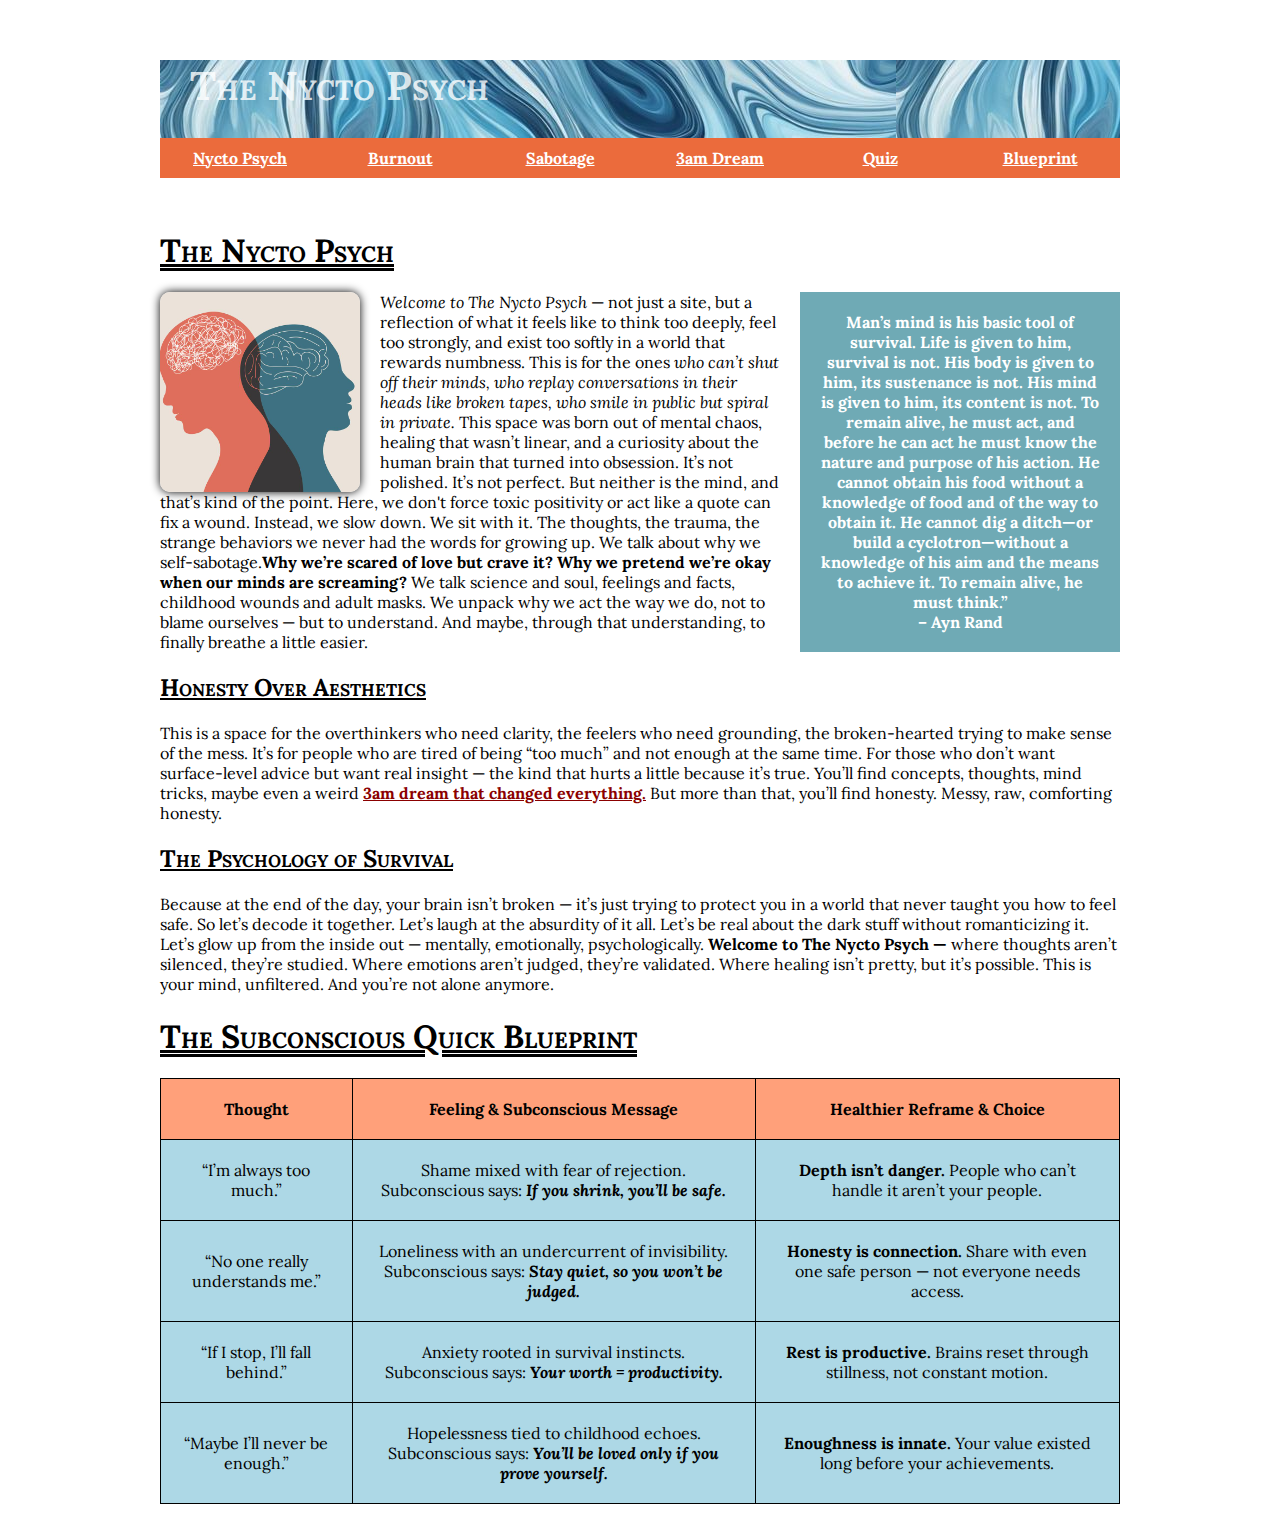
<file: index.html>
<!DOCTYPE html>
<head>
    <meta charset="utf-8">
    <title>The Nycto Psych</title>
    <link href="https://fonts.googleapis.com/css2?family=Lora&display=swap" rel="stylesheet">

    <link href="style.css" rel="stylesheet" type="text/css">
    <style>
        a {
            color: darkred;
            font-weight: 700;
        }
        
    </style>

</head>
<body>
    <header>
        <h1>The Nycto Psych</h1>
    <nav>
        <ul>
            <li> <a href="index.html">Nycto Psych</a></li>
            <li> <a href="burnout.html">Burnout</a></li>
            <li><a href="sabotage.html">Sabotage</a></li>
            <li> <a href="3am.html">3am Dream</a></li>
            <li> <a href="quiz.html">Quiz</a></li>
            <li> <a href="blueprint.html">Blueprint</a></li>
        </ul>
    </nav>
    </header>
    <h1>The Nycto Psych</h1>
    <section>
        <img class="photo-left" src="55cKM0Vs.jpg" width="200">
         <aside>
    Man’s mind is his basic tool of survival. Life is given to him, 
    survival is not. His body is given to him, its sustenance is not.
     His mind is given to him, its content is not. To remain alive, he must act,
      and before he can act he must know the nature and purpose of his action. 
      He cannot obtain his food without a knowledge of food and of the way to obtain it.
       He cannot dig a ditch—or build a cyclotron—without
     a knowledge of his aim and the means to achieve it. 
     To remain alive, he must think.”<br> – Ayn Rand
</aside>
   <p><i>Welcome to The Nycto Psych</i> — not just a site, but a reflection of what it feels 
    like to think
too deeply, feel too strongly, and exist too softly in a world that rewards numbness.
 This is for the ones <i>who can’t shut off their minds, who replay conversations in their
 heads like broken tapes, who smile in public but spiral in private.</i> This space was born out of
   mental chaos, healing that wasn’t linear, and a curiosity about the human brain that turned
    into obsession. It’s not polished. It’s not perfect. But neither is the mind, and that’s kind 
    of the point. Here, we don't force toxic positivity or act like a quote can fix a wound. 
    Instead, we slow down. We sit with it. The thoughts, the trauma, the strange behaviors we 
 never had the words for growing up. We talk about why we self-sabotage.<strong>Why we’re scared of 
     love but crave it? Why we pretend we’re okay when our minds are screaming?</strong> 
      We talk science and soul, feelings and facts, childhood 
      wounds and adult masks. We unpack why we act the
      way we do, not to blame ourselves — but to understand. And maybe, through that
     understanding, to finally breathe a little easier.</p> 
    
    </section>
<section>
    <h2>Honesty Over Aesthetics</h2>
<p>This is a space for the overthinkers who need clarity, the feelers who need grounding,
 the broken-hearted trying to make sense of the mess. It’s for people who are tired of being 
 “too much” and not enough at the same time. For those who don’t want surface-level advice but
  want real insight — the kind that hurts a little because it’s true. You’ll find concepts,
    
   thoughts, mind tricks, maybe even a weird  <a href="3am.html"> 3am
    dream that changed everything.</a>
    But more than that, you’ll find honesty. Messy, raw, comforting honesty.</p> 
</section>

<section>
    <h2>The Psychology of Survival</h2>
<p>Because at the end of the day, your brain isn’t broken — it’s just trying to protect you in a
 world that never taught you how to feel safe. So let’s decode it together. Let’s laugh at the
  absurdity of it all. Let’s be real about the dark stuff without romanticizing it. Let’s glow up
   from the inside out — mentally, emotionally, psychologically. <b>Welcome to The Nycto Psych —</b> 
   where thoughts aren’t silenced, they’re studied. Where emotions aren’t judged,
    they’re validated. Where healing isn’t pretty, but it’s possible. This is your mind,
     unfiltered. And you’re not alone anymore.</p> 
</section>
<secion>
    <table>
<h1>The Subconscious Quick Blueprint</h1>

<thead>
<tr>
    <td>Thought</td>
    <td>Feeling & Subconscious Message</td>
    <td>Healthier Reframe & Choice</td>
</tr>
</thead>

<tbody>
    <tr>
        <td>“I’m always too much.”</td>
        <td>Shame mixed with fear of rejection. 
            Subconscious says:<i><b> If you shrink, you’ll be safe.</i></b></td>
            <td><strong>Depth isn’t danger. </strong>
                People who can’t handle it aren’t your people.</td>
    </tr>

    <tr>
        <td>“No one really understands me.”</td>
        <td>Loneliness with an undercurrent of
             invisibility. Subconscious says:<i> <b>Stay quiet, so you won’t be judged.</i></b></td>
        <td><b>Honesty is connection.</b> Share with even one safe person — 
     not everyone needs access.</td>
    </tr>

    <tr>
        <td>“If I stop, I’ll fall behind.”</td>
        <td>Anxiety rooted in survival instincts.
             Subconscious says:<i><b> Your worth = productivity.</i></b></td>
             <td><b>Rest is productive.</b> Brains reset through stillness, not constant motion.</td>
    </tr>
    <tr>
        <td>“Maybe I’ll never be enough.”</td>
        <td>Hopelessness tied to childhood echoes.
             Subconscious says:<i> <b>You’ll be loved only if you prove yourself.</i></b></td>
             <td><strong>Enoughness is innate.</strong> Your value existed long before your achievements.</td>
    </tr>
</tbody>
    </table>
</secion>
</body>
</html>
</file>
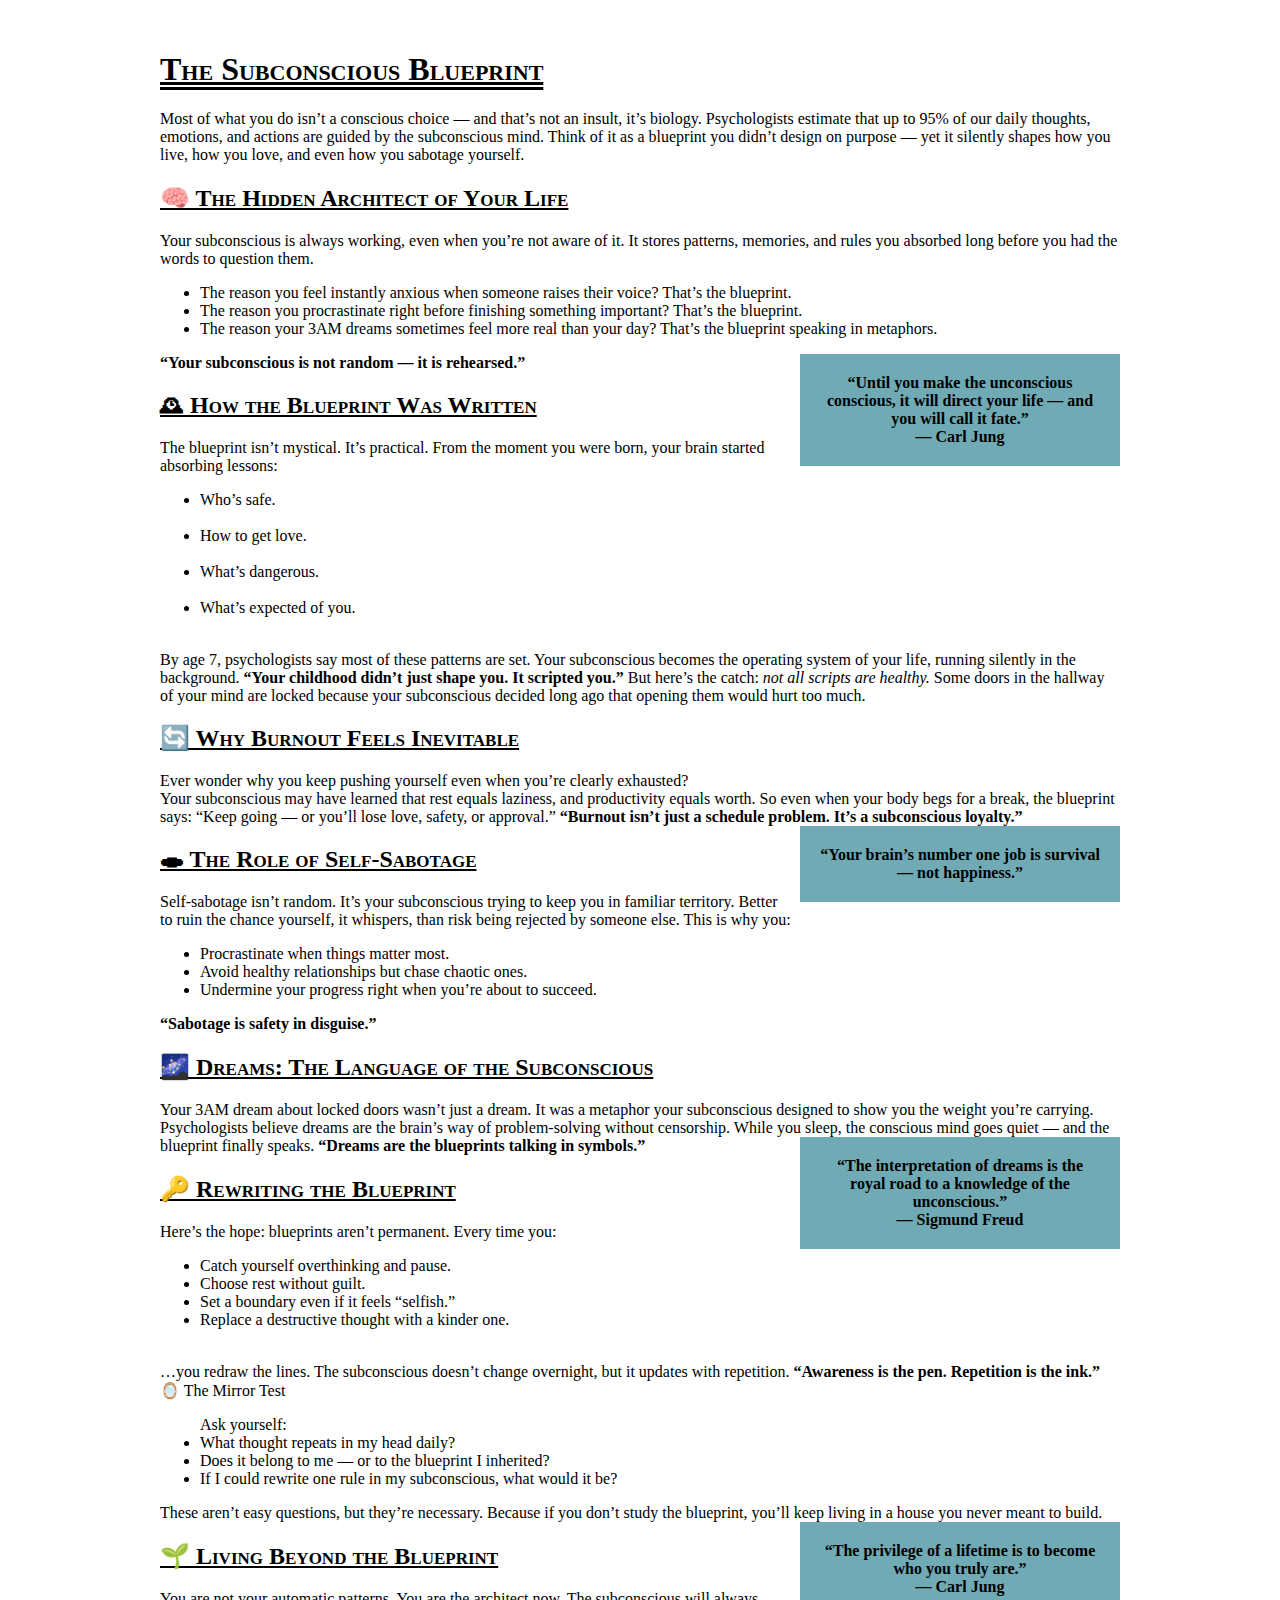
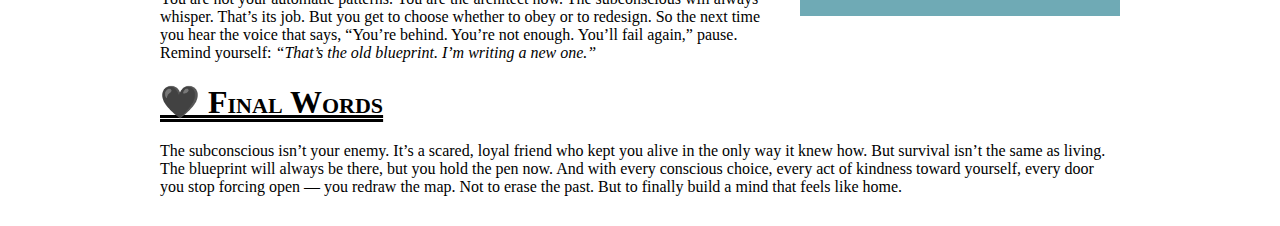
<file: blueprint.html>
<!DOCTYPE html>
<head>
    <title>The Subconsious Blueprint</title>
    <style>
        body {
  font-family: 'Lora', serif;
  padding: 30px;
  margin: 0 auto;
  width: 960px;
}
aside {
            width: 280px;
            float: right;
            background-color: rgba(22, 118, 135, 0.621);
            color: black;
            font-weight: bold;
            text-align: center;
            padding: 20px;
            margin-left: 20px;
        }
        h1{
            
            font-variant: small-caps;
        text-decoration: double underline;
             }
             h2 {
                font-variant: small-caps;
                text-decoration: underline;
             }
    </style>
</head>
<body>
    <h1>The Subconscious Blueprint</h1>

<p>Most of what you do isn’t a conscious choice — and that’s not an insult, it’s biology.
Psychologists estimate that up to 95% of our daily thoughts, emotions, and actions
 are guided by the subconscious mind.

Think of it as a blueprint you didn’t design on purpose — yet it silently shapes how you live, how you love,
 and even how you sabotage yourself.</p>
<h2>🧠 The Hidden Architect of Your Life</h2>

Your subconscious is always working, even when you’re not aware of it.
It stores patterns, memories, and rules you absorbed long before you had the words to question them.
<ul>
    <li>The reason you feel instantly anxious when someone raises their voice? That’s the blueprint.</li>

    <li>The reason you procrastinate right before finishing something important? That’s the blueprint.</li>

   <li> The reason your 3AM dreams sometimes feel more real than your day? That’s the blueprint speaking in metaphors.</li></p>
   </ul>

<strong> “Your subconscious is not random — it is rehearsed.”</strong>
<aside> “Until you make the unconscious conscious, it will direct your life — and you
     will call it fate.” <br>— Carl Jung </aside>
<h2>🕰 How the Blueprint Was Written</h2>

The blueprint isn’t mystical. It’s practical.
From the moment you were born, your brain started absorbing lessons:
<ul>
    <li>Who’s safe.</li><br>

   <li> How to get love.</li><br>

    <li>What’s dangerous.</li><br>

    <li>What’s expected of you.</li><br>
    </ul>

By age 7, psychologists say most of these patterns are set. Your subconscious becomes the operating system of your life, running silently in the background.

<b> “Your childhood didn’t just shape you. It scripted you.”</b>
But here’s the catch:<i> not all scripts are healthy.</i>
Some doors in the hallway of your mind are locked because your subconscious decided long ago that opening them would hurt too much.
<h2>🔄 Why Burnout Feels Inevitable</h2>

Ever wonder why you keep pushing yourself even when you’re clearly exhausted?<br>
Your subconscious may have learned that rest equals laziness, and productivity equals worth.

So even when your body begs for a break, the blueprint says: “Keep going — or you’ll
 lose love, safety, or approval.”

<b> “Burnout isn’t just a schedule problem. It’s a subconscious loyalty.”</b>
<aside> “Your brain’s number one job is survival — not happiness.” </aside>
<h2>🕳 The Role of Self-Sabotage</h2>

Self-sabotage isn’t random. It’s your subconscious trying to keep you in familiar territory.
Better to ruin the chance yourself, it whispers, than risk being rejected by someone else.

This is why you:
<ul>
    <li>Procrastinate when things matter most.</li>

<li> Avoid healthy relationships but chase chaotic ones.</li>

  <li>  Undermine your progress right when you’re about to succeed.</li>
</ul>
<b>“Sabotage is safety in disguise.”</b>
<h2>🌌 Dreams: The Language of the Subconscious</h2>

Your 3AM dream about locked doors wasn’t just a dream.
It was a metaphor your subconscious designed to show you the weight you’re carrying.<br>

Psychologists believe dreams are the brain’s way of problem-solving without censorship.
While you sleep, the conscious mind goes quiet — and the blueprint finally speaks.

<b> “Dreams are the blueprints talking in symbols.”</b>
<aside> “The interpretation of dreams is the royal road to a knowledge of the unconscious.”
    <br> — Sigmund Freud </aside>
<h2>🔑 Rewriting the Blueprint</h2>

Here’s the hope: blueprints aren’t permanent.

Every time you:
<ul>
   <li> Catch yourself overthinking and pause.</li>

   <li> Choose rest without guilt.</li>

    <li>Set a boundary even if it feels “selfish.”</li>

   <li> Replace a destructive thought with a kinder one.</li>
   </ul><br>

…you redraw the lines.
The subconscious doesn’t change overnight, but it updates with repetition.

<b> “Awareness is the pen. Repetition is the ink.”</b>
🪞 The Mirror Test
<ul>
Ask yourself:

   <li> What thought repeats in my head daily?</li>

   <li> Does it belong to me — or to the blueprint I inherited?</li>

   <li> If I could rewrite one rule in my subconscious, what would it be?</li>
</ul>
These aren’t easy questions, but they’re necessary.
Because if you don’t study the blueprint, you’ll keep living in a house you never meant to build.
<aside> “The privilege of a lifetime is to become who you truly are.”<br> — Carl Jung </aside>
<h2>🌱 Living Beyond the Blueprint</h2>

You are not your automatic patterns.
You are the architect now.

The subconscious will always whisper. That’s its job.
But you get to choose whether to obey or to redesign.

So the next time you hear the voice that says, “You’re behind.
 You’re not enough. You’ll fail again,”
pause.<br>
Remind yourself:

<i>“That’s the old blueprint. I’m writing a new one.”</i>
<h1>🖤 Final Words</h1>

The subconscious isn’t your enemy.
It’s a scared, loyal friend who kept you alive in the only way it knew how.
But survival isn’t the same as living.

The blueprint will always be there, but you hold the pen now.
And with every conscious choice, every act of kindness toward yourself,
 every door you stop forcing open —
you redraw the map.

Not to erase the past.
But to finally build a mind that feels like home.

</body>
</html>
</file>
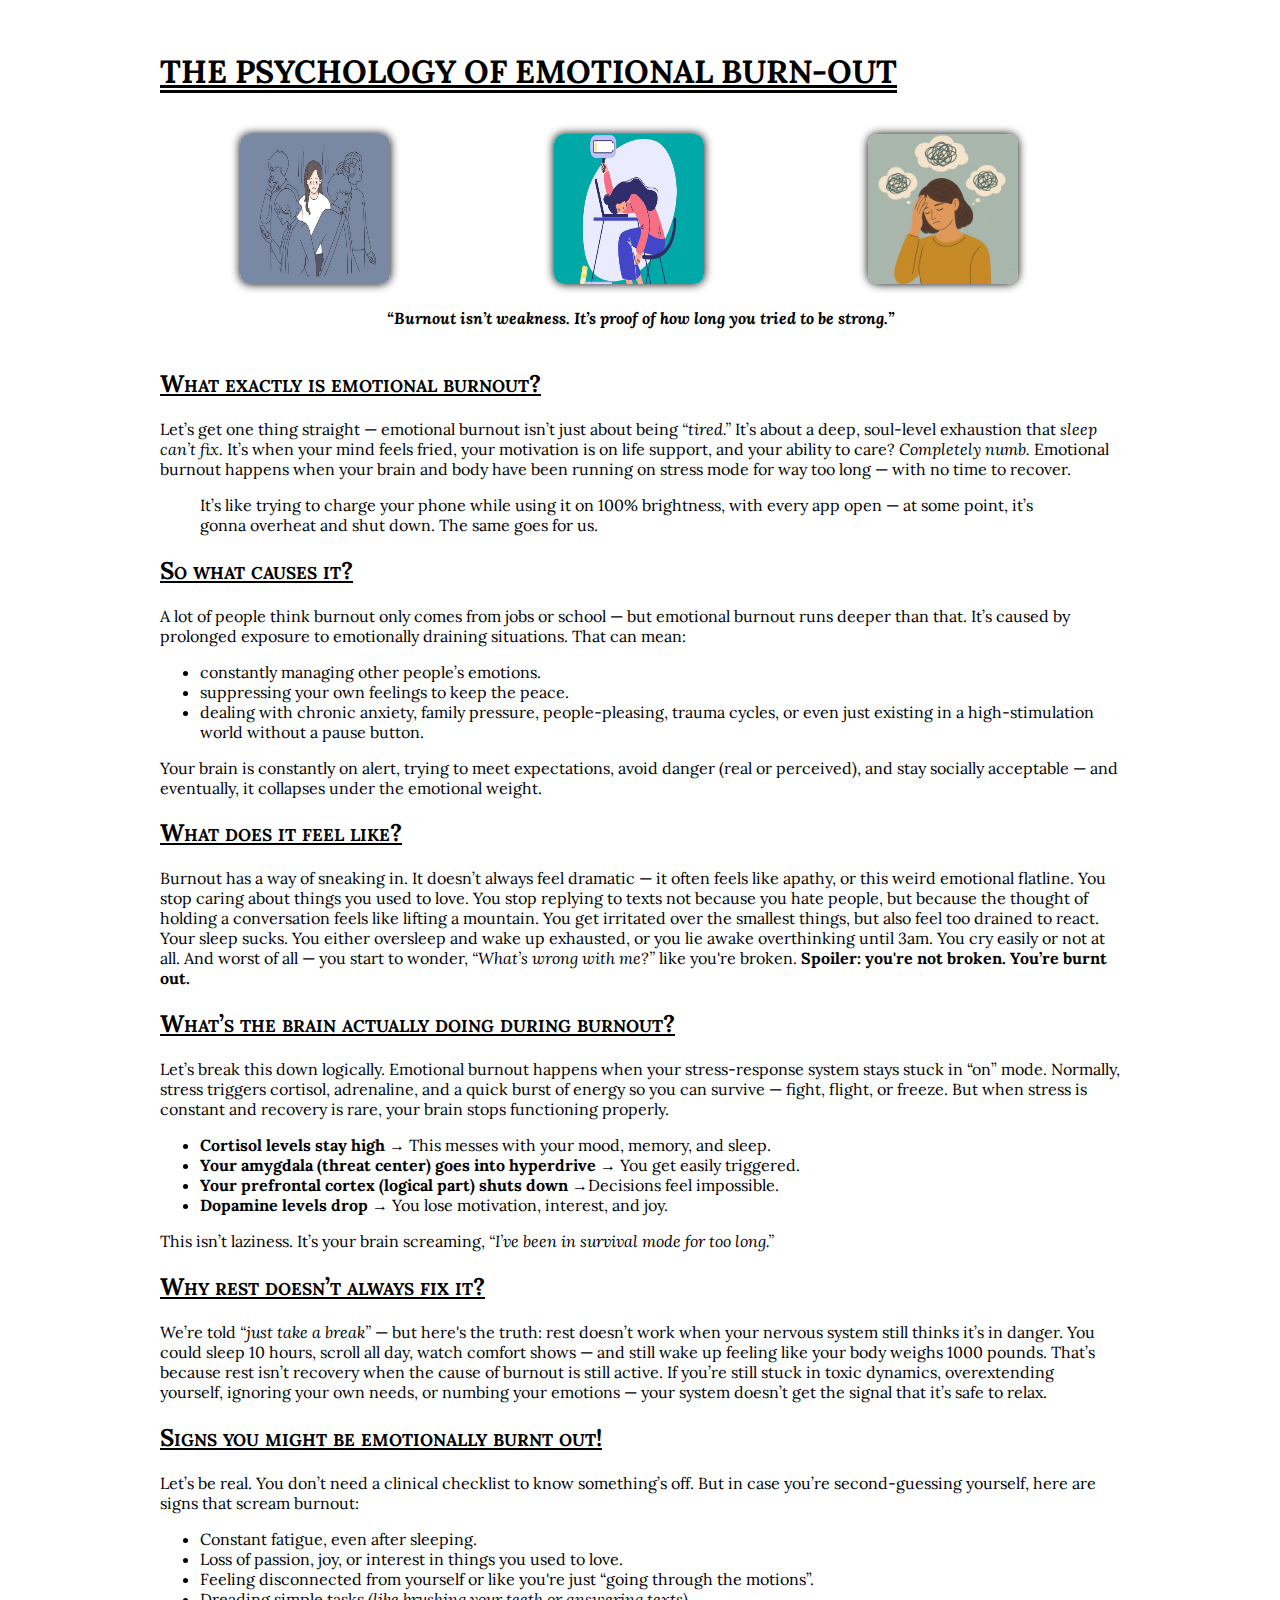
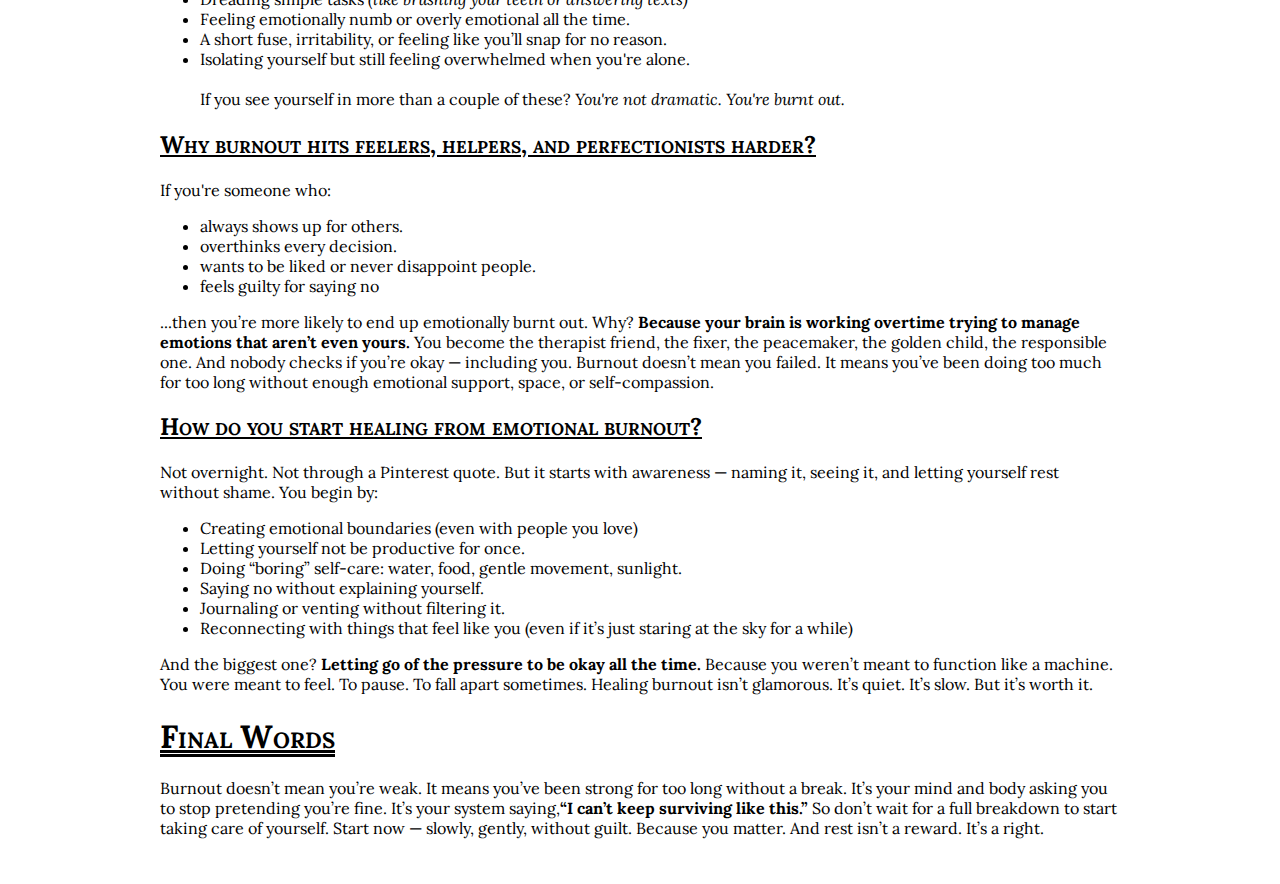
<file: burnout.html>
<!DOCTYPE html>
<html>
    <head>
        <title>The Psychology Of Emotional Burnout</title>
        <link href="https://fonts.googleapis.com/css2?family=Lora&display=swap" rel="stylesheet">

         <link href="style.css" rel="stylesheet" type="text/css">
        <style>
           
            img {
                border-radius: 10px;
                box-shadow: 0 0 10px;
                margin: 80px;
                margin-bottom: 0px;
                margin-top: 20px;
            
            }
            figcaption{
                padding: 20px;
                font-weight: bold;
            }
        </style>
    </head>
    <body>
        <h1>THE PSYCHOLOGY OF EMOTIONAL BURN-OUT</h1>
        <img src="burnout-1.jpg" width="150px" height="150px">
        <img src="burnout-2.jpg" width="150px" height="150px">
        <img src="burnout.jpg" width="150px" height="150px">
        <figcaption>“Burnout isn’t weakness. It’s proof of how long you tried to be strong.”</figcaption>
        <section>
        <h2>What exactly is emotional burnout?</h2>
        <p>Let’s get one thing straight — emotional burnout isn’t just about being <i>“tired.”</i>
         It’s about a deep, soul-level exhaustion that<i> sleep can’t fix.</i>
       It’s when your mind feels fried, your motivation is on life support, and your    
     ability to care?<i> Completely numb.</i> Emotional burnout happens when your brain 
      and body have been running on stress mode for way too long — with no time to recover.
    <blockquote> It’s like trying to charge your phone while using it on 100% brightness, with every
      app open — at some point, it’s gonna overheat and shut down. The same goes for us.</blockquote>
      </section>
    </p>
    <section>
    <h2>So what causes it?</h2>
    <p>A lot of people think burnout only comes from jobs or school — but emotional burnout 
        runs deeper than that. It’s caused by prolonged exposure to emotionally draining 
        situations. That can mean:
<ul>
    <li>constantly managing other people’s emotions.</li>

   <li> suppressing your own feelings to keep the peace.</li>

    <li>dealing with chronic anxiety, family pressure,
     people-pleasing, trauma cycles, or even just existing in a
      high-stimulation world without a pause button.</li>
</ul>

Your brain is constantly on alert, trying to meet expectations,
avoid danger (real or perceived), and stay socially acceptable —
 and eventually, it collapses under the emotional weight.</p>
</section>
<section>
    <h2>What does it feel like?</h2>
    <p>Burnout has a way of sneaking in. It doesn’t always feel dramatic — it often feels like
     apathy, or this weird emotional flatline. You stop caring about things you used to love.
    You stop replying to texts not because you hate people, but because the thought of
     holding a conversation feels like lifting a mountain. You get irritated over the 
     smallest things, but also feel too drained to react. Your sleep sucks. You either 
    oversleep and wake up exhausted, or you lie awake overthinking until 3am. You cry easily 
    or not at all. And worst of all — you start to wonder, 
    <i> “What’s wrong with me?”</i> like you're broken.<b> Spoiler: you're not broken. 
        You’re burnt out.</b></p>
</section>

<section>
    <h2>What’s the brain actually doing during burnout?</h2>
    <p>Let’s break this down logically. Emotional burnout happens when your stress-response
    system stays stuck in “on” mode. Normally, stress triggers cortisol, adrenaline, and 
    a quick burst of energy so you can survive — fight, flight, or
     freeze. But when stress is constant and recovery is rare, your brain stops 
     functioning properly.
    
    <ul>
<li><b>Cortisol levels stay high →</b> This messes with your mood, memory, and sleep.</li>
<li><b>Your amygdala (threat center) goes into hyperdrive → </b>You get easily triggered.</li>
<li><b>Your prefrontal cortex (logical part) shuts down →</b>Decisions feel impossible.</li>
<li><b>Dopamine levels drop → </b>You lose motivation, interest, and joy.</li>

    </ul>
    This isn’t laziness. It’s your brain screaming,<i> “I’ve been in survival mode for too long.”</i>
</p>
</section>

<section>
    <h2>Why rest doesn’t always fix it?</h2>
    <p>We’re told<i> “just take a break” </i>— but here's the truth: rest doesn’t work when your
     nervous system still thinks it’s in danger. You could sleep 10 hours, scroll all day,
      watch comfort shows — and still wake up feeling like your body weighs 1000 pounds.
      That’s because rest isn’t recovery when the cause of burnout is still active.
     If you’re still stuck in toxic dynamics, overextending yourself, ignoring your 
      own needs, or numbing your emotions — your system doesn’t get the signal that
     it’s safe to relax.
</p>
</section>

<section>
    <h2>Signs you might be emotionally burnt out!</h2>
    <p>Let’s be real. You don’t need a clinical checklist to know something’s
 off. But in case you’re second-guessing yourself, here are signs that scream burnout:
<ul>
    <li>Constant fatigue, even after sleeping.</li>
   <li> Loss of passion, joy, or interest in things you used to love.</li>

<li>Feeling disconnected from yourself or like you're just “going through the motions”.</li>

<li>Dreading simple tasks <i>(like brushing your teeth or answering texts)</i></li>

<li>Feeling emotionally numb or overly emotional all the time.</li>

<li>A short fuse, irritability, or feeling like you’ll snap for no reason.</li>

<li>Isolating yourself but still feeling overwhelmed when you're alone.</li>
<br>
If you see yourself in more than a couple of these?
<i> You're not dramatic. You're burnt out.</i>
</ul></p>
</section>

<SECTION>
    <h2>Why burnout hits feelers, helpers, and perfectionists harder?</h2>
    <p>If you're someone who:

        <ul>
            <li>always shows up for others.</li>
            <li>overthinks every decision.</li>
            <li>wants to be liked or never disappoint people.</li>
            <li>feels guilty for saying no</li>
        </ul>
        ...then you’re more likely to end up emotionally burnt out. Why?<b> Because
         your brain is working overtime trying to manage emotions that aren’t even yours.</b>
          You become the therapist friend, the fixer, the peacemaker, the golden child, the
         responsible one. And nobody checks if you’re okay — including you. Burnout doesn’t
         mean you failed. It means you’ve been
         doing too much for too long without enough emotional support, space, or self-compassion.
    </p>
</SECTION>

<section>
    <h2>How do you start healing from emotional burnout?</h2>
    <p>Not overnight. Not through a Pinterest quote. But it starts
    with awareness — naming it, seeing it, and letting yourself rest without shame.
     You begin by:</p>

     <ul>
        <li>Creating emotional boundaries (even with people you love)</li>
        <li>Letting yourself not be productive for once.</li>
        <li>Doing “boring” self-care: water, food, gentle movement, sunlight.</li>
        <li>Saying no without explaining yourself.</li>
        <li>Journaling or venting without filtering it.</li>
        <li>Reconnecting with things that feel like you
         (even if it’s just staring at the sky for a while)</li>
     </ul>
     And the biggest one? <b>Letting go of the pressure to be okay all the time.</b>
      Because you weren’t meant to function like a machine. You were meant to feel.
       To pause. To fall apart sometimes. Healing burnout isn’t glamorous.
        It’s quiet. It’s slow. But it’s worth it.
</section>

<section>
    <h1>Final Words</h1>
    <p>Burnout doesn’t mean you’re weak. It means you’ve been strong for too long without
  a break. It’s your mind and body asking you to stop pretending you’re fine.
     It’s your system saying,<b>“I can’t keep surviving like this.”</b>  So don’t wait for a
full breakdown to start taking care of yourself. Start now — slowly, gently,
   without guilt. Because you matter. And rest isn’t a reward. It’s a right.</p>
    </section>
 
    </body>
</html>
</file>
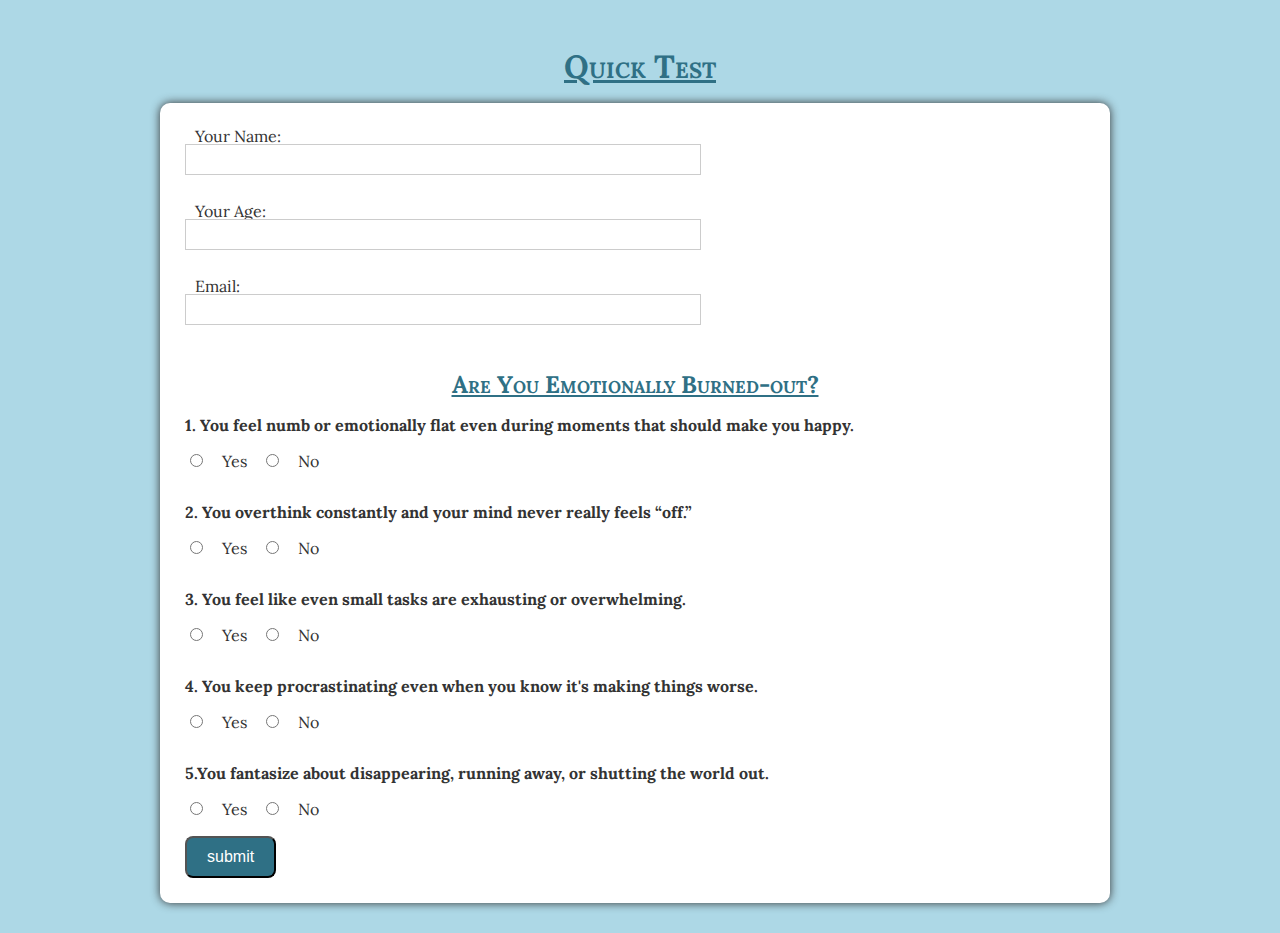
<file: quiz.html>
<!DOCTYPE html>
<html>
<head>
    <title>Quick Test</title>
    <link href="https://fonts.googleapis.com/css2?family=Lora&display=swap" rel="stylesheet">
     <link href="style.css" rel="stylesheet" type="text/css">
<style>
      body {
            background-color: lightblue;
            color: #333;
            padding: 30px;
            line-height: 1;
        }

        h1 {
            text-align: center;
            font-variant: small-caps;
            color: rgb(47, 112, 133);
            margin-bottom: 20px;
            text-decoration: underline;
        }

        form {
            max-width: 900px;
            background: #fff;
            padding: 25px;
            border-radius: 10px;
            box-shadow: 0px 0px 10px;
        }

        h2 {
            color:rgb(47, 112, 133); 
            text-align: center;
        }

        p {
            font-weight: bold;
        }

        input[type="text"], 
        input[type="number"] {
            width: 500px;
            padding: 7px;
            margin-bottom: 12px;
            border-radius: 5pxpx;
            border: 1px solid #ccc;
        }

        input[type="radio"] {
            margin: 5px;
        }

        label {
            padding: 10px;
        }

        input[type="submit"] {
            display: block;
            background: rgb(47, 112, 133);
            color: white;
            border-radius: 8px;
            padding: 10px 20px;
            cursor: pointer;
            font-size: 16px;
        }

        input[type="submit"]:hover {
            background: #322a5d;
        }
    </style>

</head>

<body>
    <h1>Quick Test</h1>
    <form>

        <label for="name">Your Name:</label><br>
        <input type="text" id="name" name="name"><br><BR>

         <label for="age">Your Age:</label><br>
         <input type="number" id="age" name="age"><br><Br>

            <label for="email">Email:</label><BR>
            <input type="text" id="email" name="email"><br><BR>

         <h2>Are You Emotionally Burned-out?</h2>

         <p>1. You feel numb or emotionally flat even during moments that should make you happy.</p>
         <input type="radio" id="q1-yes" name="q1" value="yes">
         <label for="q1-yes">Yes</label>
         <input type="radio" id="q1-no" name="q1" value="no">
         <label for="q1-no">No</label><br><br>

         <p>2. You overthink constantly and your mind never really feels “off.”</p>
         <input type="radio" id="q2-yes" name="q2" value="yes">
         <label for="q2-yes">Yes</label>
         <input type="radio" id="q2-no" name="q2" value="no">
         <label for="q2-no">No</label><br><BR>

          <p>3. You feel like even small tasks are exhausting or overwhelming.</p>
          <input type="radio" id="q3-yes" name="q3" value="yes">
          <label for="q3-yes">Yes</label>
          <input type="radio" id="q3-no" name="q3" value="no">
          <label for="q3-no">No</label><br><br>

          <p>4. You keep procrastinating even when you know it's making things worse.</p>
          <input type="radio" id="q4-yes" name="q4" value="yes">
          <label for="q4-yes">Yes</label>
          <input type="radio" id="q4-no" name="q4" value="no">
          <label for="q4-no">No</label><br><Br>

         <p>5.You fantasize about disappearing, running away, or shutting the world out.</p>
         <input type="radio" id="q5-yes" name="q5" value="yes">
         <label for="q5-yes">Yes</label>
         <input type="radio" id="q5-no" name="q5" value="no">
         <label for="q5-no">No</label> <br><br>

         <input type="submit" value="submit">
         </form>
         </body>
         </html>
</file>
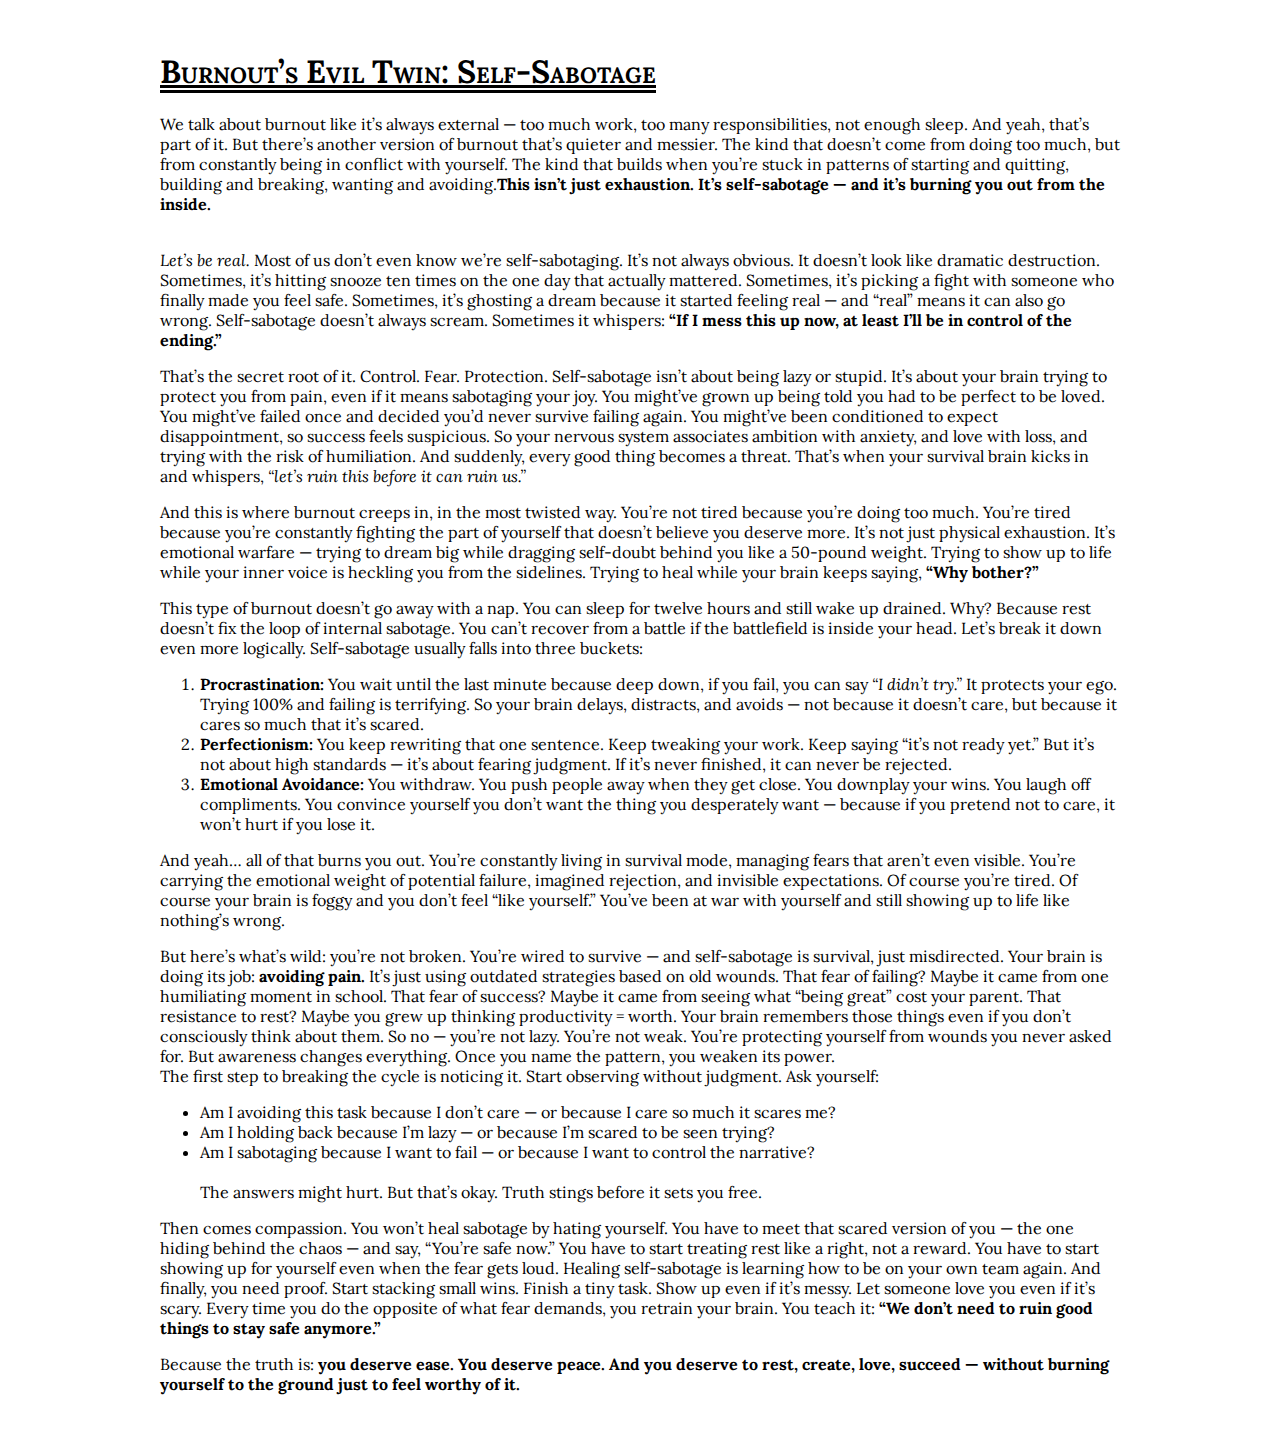
<file: sabotage.html>
<!DOCTYPE html>
<html>
    <head>
        <title>“Burnout’s Evil Twin: Self-Sabotage”</title>
        <link href="https://fonts.googleapis.com/css2?family=Lora&display=swap" rel="stylesheet">

         <link href="style.css" rel="stylesheet" type="text/css">
        
    </head>
    <body>
        <h1>Burnout’s Evil Twin: Self-Sabotage</h1>
        <p>We talk about burnout like it’s always external — too much work, too many
            responsibilities, not enough sleep. And yeah, that’s part of it. But there’s another
 version of burnout that’s quieter and messier. The kind that doesn’t come from doing too much,
  but from constantly being in conflict with yourself. The kind that builds when you’re stuck
   in patterns of starting and quitting, building and breaking, wanting 
and avoiding.<b>This isn’t just exhaustion. It’s self-sabotage — and it’s burning you out 
from the inside.</b><br><br></p>

<p><i>Let’s be real.</i> Most of us don’t even know we’re self-sabotaging.
 It’s not always obvious. It doesn’t look like dramatic destruction. Sometimes,
  it’s hitting snooze ten times on the one day that actually mattered. Sometimes,
   it’s picking a fight with someone who finally made you feel safe. Sometimes, it’s ghosting 
   a dream because it started feeling real — and “real” means it can also go wrong.
    Self-sabotage doesn’t always scream. Sometimes it whispers: <b>“If I mess this up now,
     at least I’ll be in control of the ending.”</b></p>

    <p> That’s the secret root of it. Control. Fear. Protection. Self-sabotage isn’t about 
     being lazy or stupid. It’s about your brain trying to protect you from pain, even if
      it means sabotaging your joy. You might’ve grown up being told you had to be perfect 
      to be loved. You might’ve failed once and decided you’d never survive failing again. 
      You might’ve been conditioned to expect disappointment, so success feels suspicious.
       So your nervous system associates ambition with anxiety, and love with loss, and
     trying with the risk of humiliation. And suddenly, every good thing becomes a threat.
      That’s when your survival brain kicks in and whispers, 
     <i>“let’s ruin this before it can ruin us.”</i></p>

     <p>And this is where burnout creeps in, in the most twisted way. You’re not tired because 
        you’re doing too much. You’re tired because you’re constantly fighting the part of 
        yourself that doesn’t believe you deserve more. It’s not just physical exhaustion. 
        It’s emotional warfare — trying to dream big while dragging self-doubt behind you 
        like a 50-pound weight. Trying to show up to life while your inner voice
         is heckling you from the sidelines. Trying to heal while your brain keeps saying,
         <b> “Why bother?”</b></p>

         <p>This type of burnout doesn’t go away with a nap.
             You can sleep for twelve hours and still wake up drained. 
             Why? Because rest doesn’t fix the loop of internal sabotage. 
             You can’t recover from a battle if the battlefield is inside your head.

Let’s break it down even more logically. Self-sabotage usually falls into three buckets:

<ol>
   <li><b> Procrastination:</b>
You wait until the last minute because deep down, if you fail,
 you can say <i>“I didn’t try.”</i> It protects your ego.
  Trying 100% and failing is terrifying. So your brain delays, distracts,
 and avoids — not because it doesn’t care, but because it cares so much that it’s scared.</li>

 <li><b>Perfectionism:</b>
You keep rewriting that one sentence. Keep tweaking your work.
 Keep saying “it’s not ready yet.” But it’s not about high 
standards — it’s about fearing judgment. If it’s never finished,
 it can never be rejected.</li>

 <li><b> Emotional Avoidance:</b>
You withdraw. You push people away when they get close. 
You downplay your wins. You laugh off compliments. 
You convince yourself you don’t want the thing you desperately want
 — because if you pretend not to care, it won’t hurt if you lose it.</li>
</ol></p>

<p>And yeah… all of that burns you out. You’re constantly living in survival mode, 
    managing fears that aren’t even visible. You’re carrying the emotional weight of 
    potential failure, imagined rejection, and invisible expectations. Of course you’re
     tired. Of course your brain is foggy and you don’t feel “like
     yourself.” You’ve been at war with yourself and still showing up to life 
     like nothing’s wrong.</p>
     <p>But here’s what’s wild: you’re not broken. You’re wired to survive — and self-sabotage
         is survival, just misdirected. Your brain is doing its job:
          <b>avoiding pain.</b> It’s just using outdated strategies based on old wounds.
           That fear of failing? Maybe it came from one humiliating moment in school. 
           That fear of success? Maybe it came from seeing what “being great” cost your parent.
            That resistance to rest? Maybe you grew up thinking productivity = worth. Your brain 
            remembers those things even if you don’t consciously think about them.

So no — you’re not lazy. You’re not weak.
 You’re protecting yourself from wounds you never asked for.
  But awareness changes everything. Once you name the pattern, you weaken its power.
  <br>
  The first step to breaking the cycle is noticing it. 
  Start observing without judgment. Ask yourself:

  <ul>
    <li>Am I avoiding this task because I don’t care — or because I care so much it scares me?</li>
    <li>Am I holding back because I’m lazy — or because I’m scared to be seen trying?</li>
    <li>Am I sabotaging because I want to fail — or because I want to control the narrative?</li>
<br>
    The answers might hurt. But that’s okay. Truth stings before it sets you free.
  </ul>
</p>

Then comes compassion. You won’t heal sabotage by hating yourself. 
You have to meet that scared version of you — the one hiding behind the chaos —
 and say, “You’re safe now.” You have to start treating
 rest like a right, not a reward. You have to start showing up for yourself
  even when the fear gets loud. Healing self-sabotage is learning how
   to be on your own team again.

And finally, you need proof. Start stacking small wins.
 Finish a tiny task. Show up even if it’s messy. Let someone love you even if it’s scary.
  Every time you do the opposite of what fear demands, you retrain your brain.
   You teach it:<b> “We don’t need to ruin good things to stay safe anymore.”</b>

   <p>Because the truth is:<b> you deserve ease. You deserve peace. And you deserve to rest,
     create, love, succeed — without burning yourself to the ground just to feel worthy of it.</b></p>
    </body>
</html>
</file>
<file: style.css>
body {
  font-family: 'Lora', serif;
  padding: 30px;
  margin: 0 auto;
  width: 960px;
}

h1{
            
            font-variant: small-caps;
        text-decoration: double underline;
             }
             h2 {
                font-variant: small-caps;
                text-decoration: underline;
             }

             img {
        border-radius: 10px;
        box-shadow: 0 0 10px black;
             }

             figcaption {
                text-align: center;
               font-style: italic;
}
a:link a:visited {
   text-decoration: none;
   font-weight: bold;
   color: darkred;
}

a:hover {
   color: black;
}
nav ul {
   list-style-type: none;
padding: 0;
}
nav li {
display: inline;
float: left;

}
nav a:link, nav a:visited {
   background-color: rgb(235, 107, 60);
   color:white;
   display: block;
   width: 160px;
   padding: 10px 0;
   text-align: center;
}
nav a:hover {
   background: black;
}
.photo-left {
   float: left;
   margin-right: 20px;
}
aside {
            width: 280px;
            float: right;
            background-color: rgba(22, 118, 135, 0.621);
            color: white;
            font-weight: bold;
            text-align: center;
            padding: 20px;
            margin-left: 20px;
        }
        header {
      background-image: url("blue.jpg");
      height: 100px;
      margin-bottom: 70px;
        }
        header h1 {
         text-decoration: none;
         color: rgba(256, 256, 256, .8);
         margin-left: 30px;
         margin-top: 30px;
         font-size: 40px;
         
        }

        table, th, td{
         border: 1px;
         border-color: black;
         border-style: solid;
         border-spacing: 0px;
         border-collapse: collapse;
   
        }

        th, td{
         text-align: center;
         vertical-align: middle;
         padding: 20px;

        }
 thead{
   background-color: lightsalmon;
   font-weight: bold;
 }
 tbody{
   background-color:  lightblue;
 }
</file>
